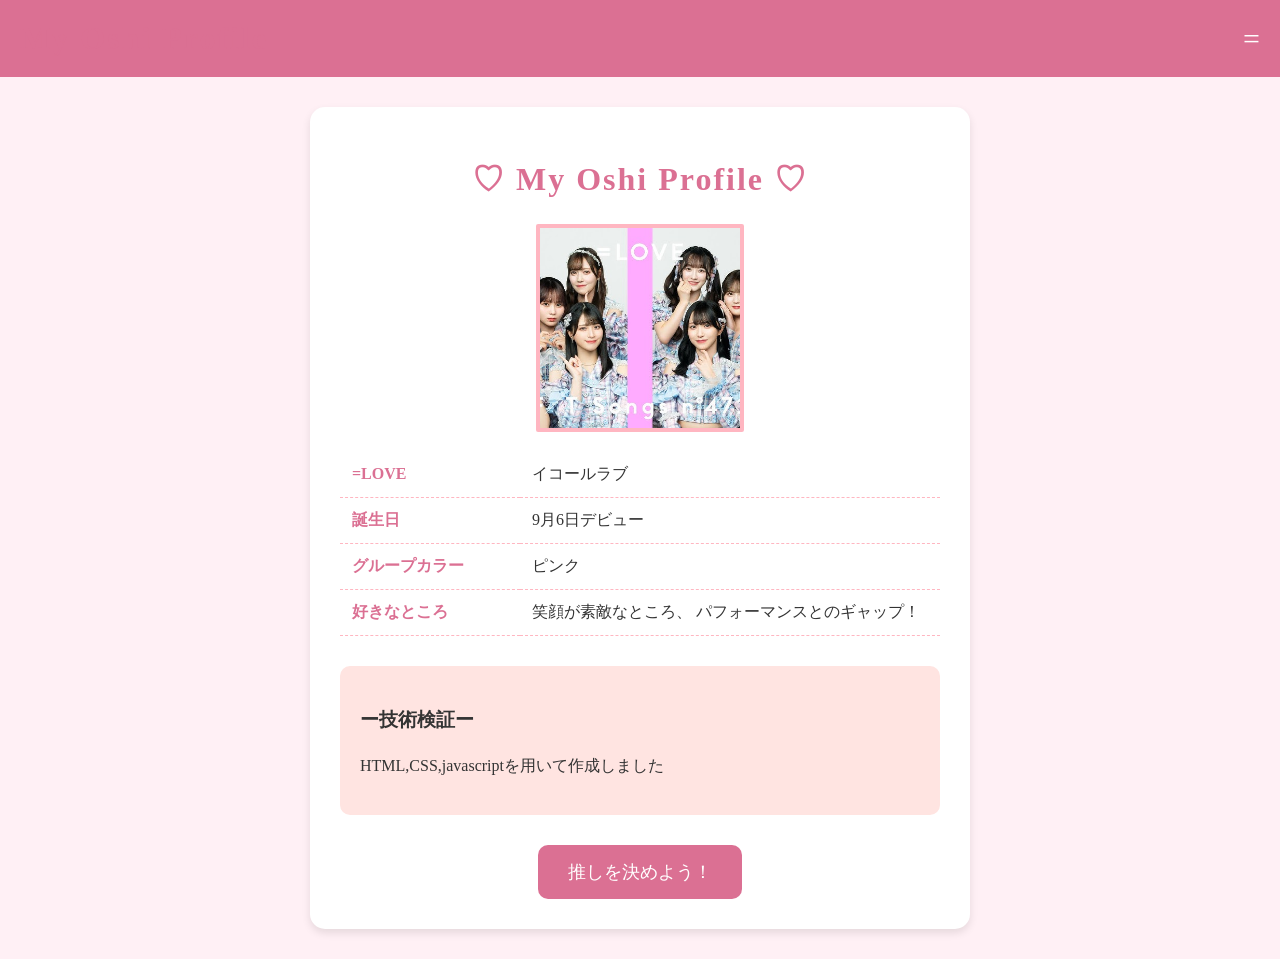
<file: index.html>
<!DOCTYPE html>
<html lang="ja">

<head>

<meta charset="UTF-8">
<meta name="viewport"
	content="width=device-width, initial-scale=1.0">

<title>My Oshi Profile</title>

<link rel="stylesheet" href="style.css">

</head>

<body>

<!--ハンバーガー-->

<header class="header">

	<h1 class="header-title">
		My Oshi Profile
	</h1>

	<div class="hamburger" id="hamburger">
		=
	</div>

</header>

<nav class="menu" id="menu">

	<ul>

		<li>
			<a href="index.html">ホーム</a>
		</li>

		<li>
			<a href="index2.html">おみくじ</a>
		</li>
		<li>
			<details >
				  <summary>メンバー</summary>
				  	<p style="color: #d8b4ff;">大谷映美里</p>
					<p style="color: orange;">大場花菜</p>
					<p style="color:skyblue;">音嶋莉沙</p>
					<p style="color: lightpink">齋藤樹愛羅</p>
					<p style="color:white">佐々木舞香</p>
					<p style="color:red">髙松瞳</p>
					<p style="color:yellow">瀧脇笙古</p>
					<p style="color:purple">野口衣織</p>
					<p style="color:green">諸橋沙夏</p>
					<p style="color:blue">山本杏奈</p>
			</details>

		</li>

	</ul>

</nav>
<!--ハンバーガー終了～-->

<div class="container">

	<h1>
		♡ My Oshi Profile ♡
	</h1>

	<img src="./image/oshi.jpg"
		alt="推しの写真"
		class="profile-img">

	<table class="profile-table">

		<tr>
			<th>=LOVE</th>
			<td>イコールラブ</td>
		</tr>

		<tr>
			<th>誕生日</th>
			<td>9月6日デビュー</td>
		</tr>

		<tr>
			<th>グループカラー</th>
			<td>ピンク</td>
		</tr>

		<tr>
			<th>好きなところ</th>
			<td>
				笑顔が素敵なところ、
				パフォーマンスとのギャップ！
			</td>
		</tr>

	</table>

	<div class="message">

		<h3>
			ー技術検証ー
		</h3>

		<p>
			HTML,CSS,javascriptを用いて作成しました
		</p>

	</div>

	<div class="button-area">

		<button id="start-button">
			推しを決めよう！
		</button>

	</div>

</div>

<script>

	document.querySelector("#start-button")
		.addEventListener("click", function(){

			location.href = "index2.html";

		});

	document.querySelector("#hamburger")
		.addEventListener("click", function(){

			document.querySelector("#menu")
				.classList.toggle("open");

		});

</script>

</body>
</html>
</file>
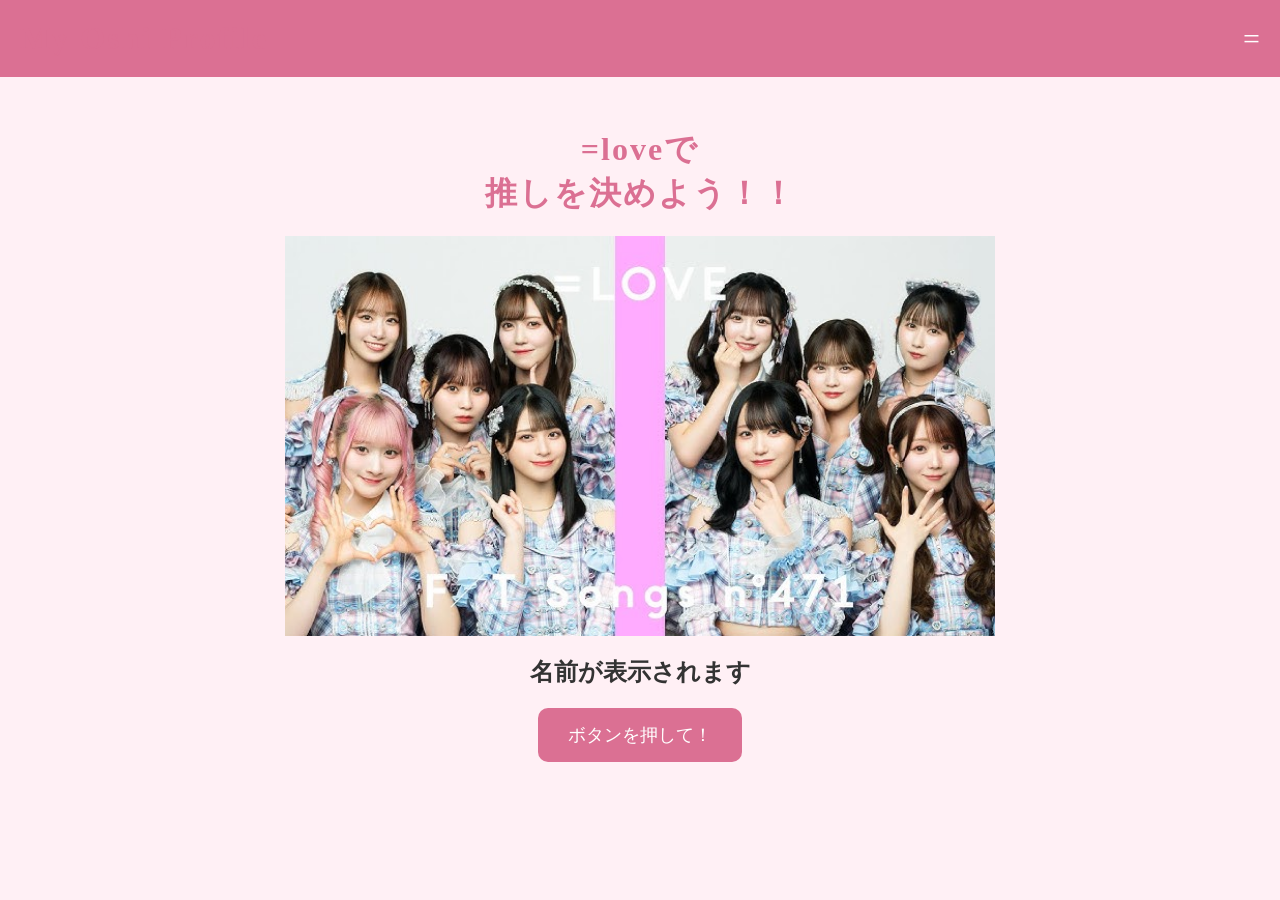
<file: index2.html>
<!DOCTYPE html>
<html>
<head>
	
	<meta charset="UTF-8">
	<meta name = "viewport" content="width = device-width, initial-scale = 1.0">
	<title>技術検証page2
	</title>
	<link href="./style.css" rel="stylesheet" >
	
</head>

<body>
	
<!--ハンバーガー-->

<header class="header">

	<h1 class="header-title">
		My Oshi Profile
	</h1>

	<div class="hamburger" id="hamburger">
		=
	</div>

</header>

<nav class="menu" id="menu">

	<ul>

		<li>
			<a href="index.html">ホーム</a>
		</li>

		<li>
			<a href="index2.html">おみくじ</a>
		</li>
		<li>
			<details >
				  <summary>メンバー</summary>
				  	<p style="color: #d8b4ff;">大谷映美里</p>
					<p style="color: orange;">大場花菜</p>
					<p style="color:skyblue;">音嶋莉沙</p>
					<p style="color: lightpink">齋藤樹愛羅</p>
					<p style="color:white">佐々木舞香</p>
					<p style="color:red">髙松瞳</p>
					<p style="color:yellow">瀧脇笙古</p>
					<p style="color:purple">野口衣織</p>
					<p style="color:green">諸橋沙夏</p>
					<p style="color:blue">山本杏奈</p>
			</details>

		</li>

	</ul>

</nav>
<!--ハンバーガー終了～-->
	
	<div class="omikuji">
		<h1 class="omikuji-headline">
			<span class = "love">=loveで<br>
			推しを決めよう！！</span></h1>
		<div class="omikuji-result">
			<img id="js-result" src="./image/oshi.jpg" alt="おみくじ">
		</div>
		<h2 id = "js-name">
			名前が表示されます
		</h2>
		
		<button type="button" class="omikuji-button" id="js-button">ボタンを押して！</button>
	</div>
	<script src="script.js"></script>
	
	<script>


	document.querySelector("#hamburger")
		.addEventListener("click", function(){

			document.querySelector("#menu")
				.classList.toggle("open");

		});

</script>
	
</body>
</html>
</file>
<file: style.css>
@charset "UTF-8";

body{

	font-family:Meiryo;

	background-color:#fff0f5;

	color:#333;


	margin:0;
}

.omikuji{

	text-align:center;

	padding:30px;
}

.omikuji-headline{

	margin-bottom:20px;
}

.omikuji-result{

	height:400px;

	display:flex;

	justify-content:center;

	align-items:center;

	margin-bottom:20px;
}

.omikuji-result img{

	height:100%;

	width:auto;

	object-fit:contain;
}

.omikuji-button{

	padding:15px 30px;

	font-size:18px;

	border:none;

	border-radius:10px;

	background-color:#db7093;

	color:white;

	cursor:pointer;
}

.header{

	display:flex;

	justify-content:space-between;

	align-items:center;

	padding:20px;

	background-color:#db7093;

	color:white;
}

.header-title{

	margin:0;
}

.hamburger{

	font-size:30px;

	cursor:pointer;
}

.menu{

	display:none;

	background-color:#ffe4e1;

	padding:10px;
}

.menu.open{

	display:block;
}

.menu ul{

	list-style:none;

	padding:0;

	margin:0;
}

.menu li{

	margin:10px 0;
}

.menu a{

	text-decoration:none;

	color:#333;

	font-weight:bold;
}

.container{

	max-width:600px;

	margin:30px auto;

	background-color:#ffffff;

	padding:30px;

	border-radius:15px;

	box-shadow:0 4px 8px
	rgba(0,0,0,0.1);
}

h1{

	color:#db7093;

	text-align:center;

	letter-spacing:2px;
}

.profile-img{

	display:block;

	width:200px;

	height:200px;

	margin:0 auto 20px auto;

	border-radius:1%;

	object-fit:cover;

	border:4px solid #ffb6c1;
}

.profile-table{

	width:100%;

	margin-top:20px;

	border-collapse:collapse;
}

.profile-table th,
.profile-table td{

	padding:12px;

	border-bottom:
	1px dashed #ffb6c1;
}

.profile-table th{

	width:30%;

	color:#db7093;

	text-align:left;
}

.message{

	margin-top:30px;

	padding:20px;

	background-color:#ffe4e1;

	border-radius:10px;

	line-height:1.6;
}

.button-area{

	text-align:center;

	margin-top:30px;
}

#start-button{

	padding:15px 30px;

	font-size:18px;

	border:none;

	border-radius:10px;

	background-color:#db7093;

	color:white;

	cursor:pointer;
}

#start-button:hover{

	opacity:0.8;
}
</file>
